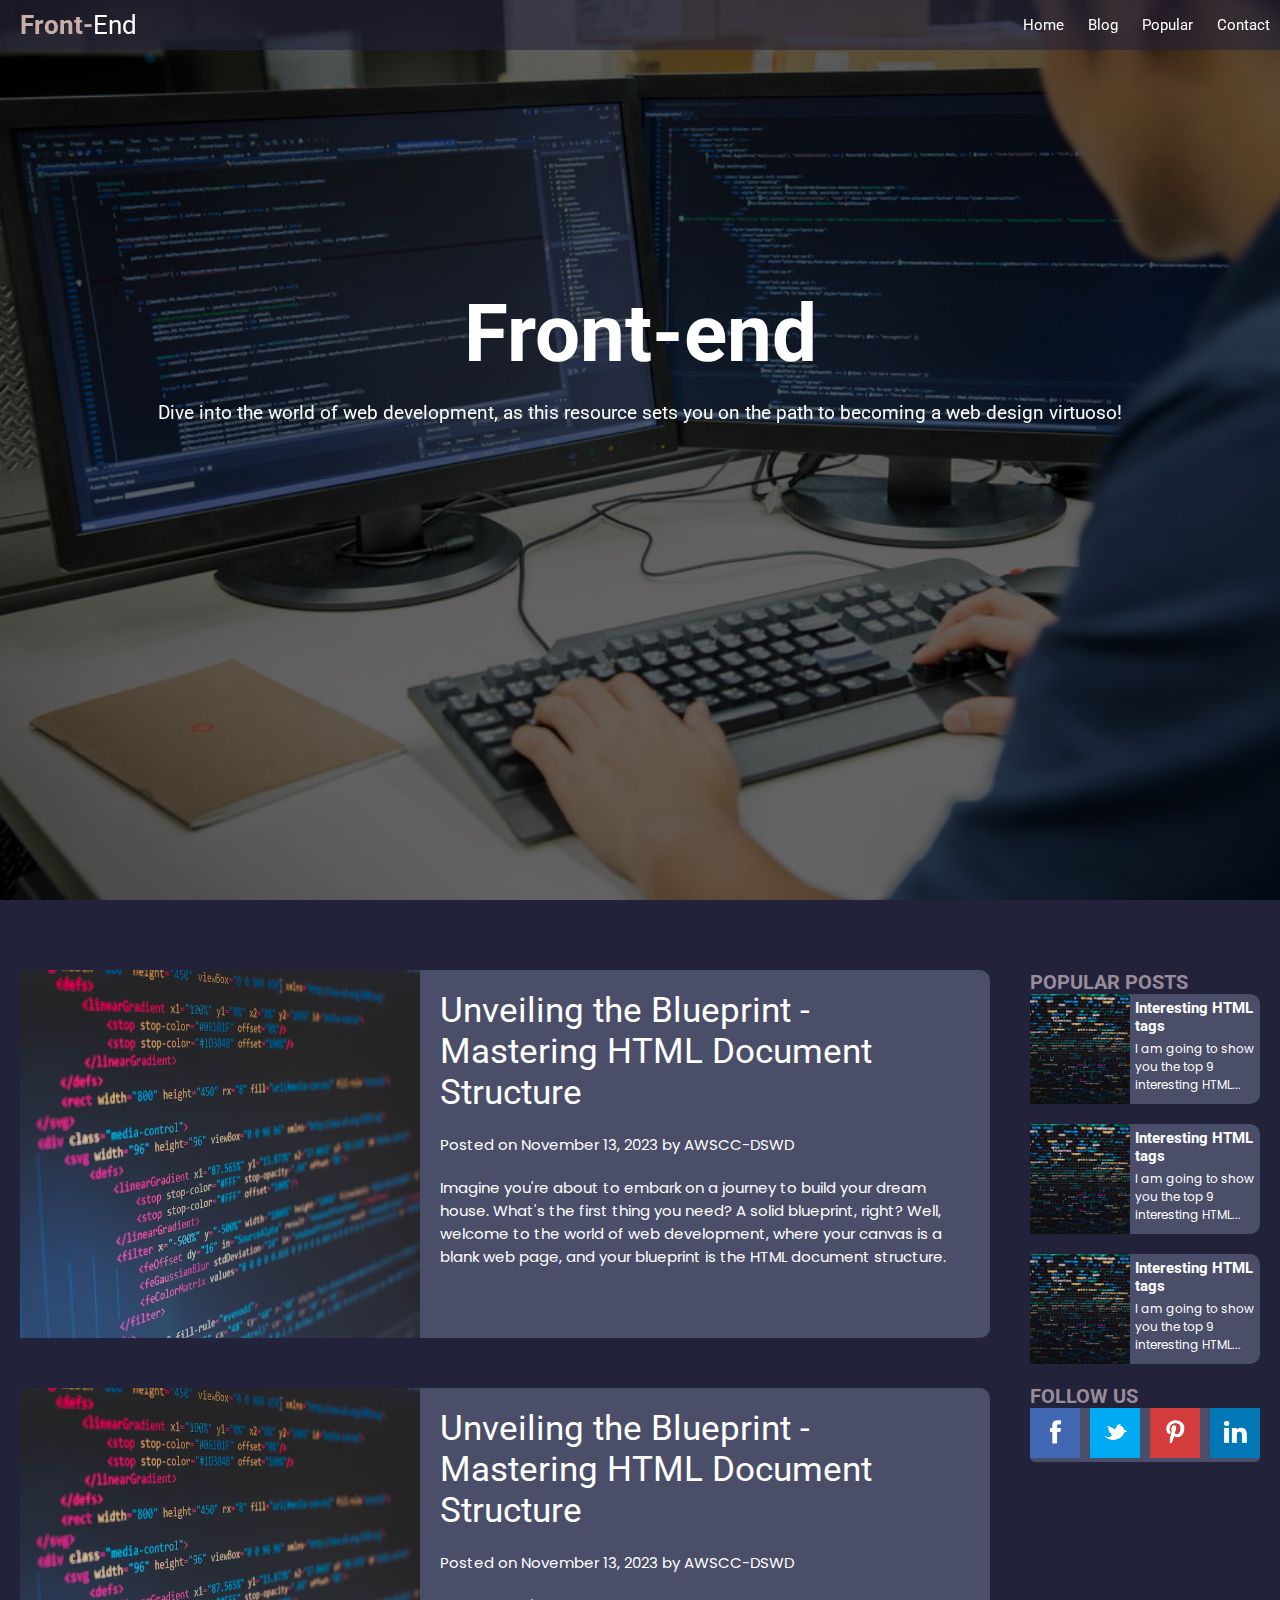
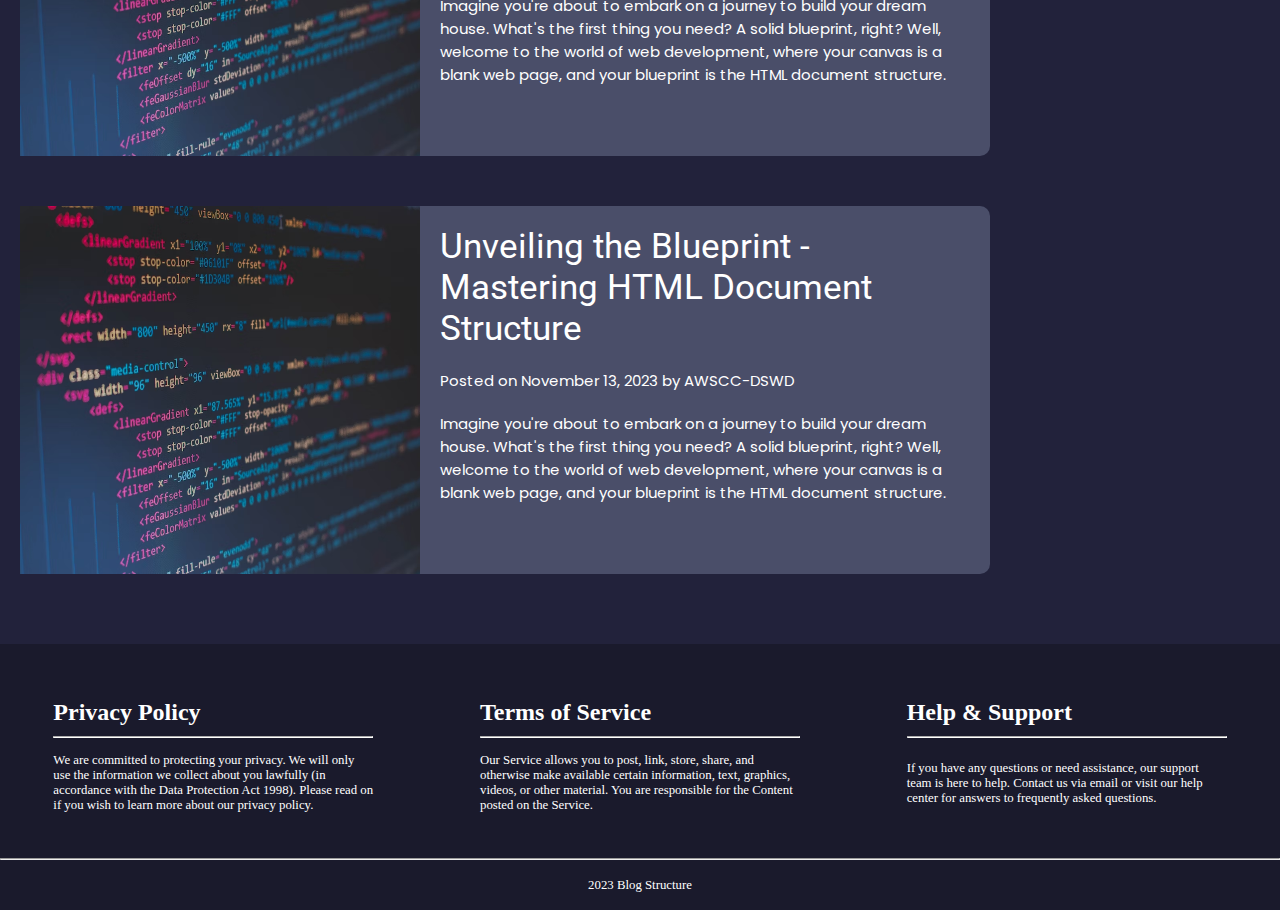
<file: projects/01-blog-post/index.html>
<!DOCTYPE html>
<html lang="en">
<head>
    <meta charset="UTF-8">
    <meta http-equiv="X-UA-Compatible" content="IE=edge">
    <meta name="viewport" content="width=device-width, initial-scale=1.0, maximum-scale=1.0, user-scalable=0">
    <link rel="stylesheet" href="styles.css">
    <title>Blog Template</title>
</head>
<body>
    <div>
        <header>
            <nav>
                <p><span>Front-</span>End</p>
                <ul>
                    <li>Home</li>
                    <li>Blog</li>
                    <li>Popular</li>
                    <li>Contact</li>
                </ul>
            </nav>
            <section>
                <div id="header-content">
                    <h1>Front-end</h1>
                    <p>Dive into the world of web development, as this resource sets you on the path to becoming a web design virtuoso!</p>
                </div>
            </section>
        </header>

        <main>
            <div id="blog-container"> <!-- Container for blog posts -->
                <article> <!-- Grouping individual blog posts -->
                    <div class="post"> <!-- Individual post -->
                        <div class="post-image"> <!-- Post image -->
                            <img src="images/img1.avif" alt="Unveiling the Blueprint of the Web Image">
                        </div>
                        <div class="content"> <!-- Post content -->
                            <a href="#">Unveiling the Blueprint - Mastering HTML Document Structure</a>
                            <p>Posted on November 13, 2023 by AWSCC-DSWD</p>
                            <p>Imagine you're about to embark on a journey to build your dream house. What's the first thing you need? A solid blueprint, right? Well, welcome to the world of web development, where your canvas is a blank web page, and your blueprint is the HTML document structure.</p>
                        </div>
                    </div>

                    <!-- Additional blog posts -->
                    <div class="post">
                        <div class="post-image"> <!-- Post image -->
                            <img src="images/img1.avif" alt="Unveiling the Blueprint of the Web Image">
                        </div>
                        <div class="content"> <!-- Post content -->
                            <a href="#">Unveiling the Blueprint - Mastering HTML Document Structure</a>
                            <p>Posted on November 13, 2023 by AWSCC-DSWD</p>
                            <p>Imagine you're about to embark on a journey to build your dream house. What's the first thing you need? A solid blueprint, right? Well, welcome to the world of web development, where your canvas is a blank web page, and your blueprint is the HTML document structure.</p>
                        </div>
                    </div>

                    <div class="post">
                        <div class="post-image"> <!-- Post image -->
                            <img src="images/img1.avif" alt="Unveiling the Blueprint of the Web Image">
                        </div>
                        <div class="content"> <!-- Post content -->
                            <a href="#">Unveiling the Blueprint - Mastering HTML Document Structure</a>
                            <p>Posted on November 13, 2023 by AWSCC-DSWD</p>
                            <p>Imagine you're about to embark on a journey to build your dream house. What's the first thing you need? A solid blueprint, right? Well, welcome to the world of web development, where your canvas is a blank web page, and your blueprint is the HTML document structure.</p>
                        </div>
                    </div>
                </article>
            </div>

            <aside>
                <div> <!-- Popular posts -->
                    <h2>POPULAR POSTS</h2>
                    <div class="popular-post"> <!-- Individual popular post -->
                       <div> <!-- Post image -->
                            <img src="images/posts/post1.jpg" alt="Popular Post Image">
                        </div>
                        <div class="popular-content"> <!-- Post content -->
                            <a href="#">Interesting HTML tags</a>
                            <p>I am going to show you the top 9 interesting HTML...</p>
                        </div> 
                    </div>

                    <!-- Additional popular posts -->
                    <div class="popular-post">
                        <div> <!-- Post image -->
                            <img src="images/posts/post1.jpg" alt="Popular Post Image">
                        </div>
                        <div class="popular-content"> <!-- Post content -->
                            <a href="#">Interesting HTML tags</a>
                            <p>I am going to show you the top 9 interesting HTML...</p>
                        </div>
                    </div>

                    <div class="popular-post">
                        <div> <!-- Post image -->
                            <img src="images/posts/post1.jpg" alt="Popular Post Image">
                        </div>
                        <div class="popular-content"> <!-- Post content -->
                            <a href="#">Interesting HTML tags</a>
                            <p>I am going to show you the top 9 interesting HTML...</p>
                        </div>
                    </div>
                </div>

                <div> <!-- Social media links -->
                    <h2>FOLLOW US</h2>
                    <div id="socials"> <!-- Social media links -->
                        <a href="https://www.facebook.com/"><img src="./images/social/facebook.png" alt="Facebook"></a>
                        <a href="https://twitter.com/"><img src="./images/social/twitter.png" alt="Twitter"></a>
                        <a href="https://www.pinterest.com/"><img src="./images/social/pinterest.png" alt="Pinterest"></a>
                        <a href="https://www.linkedin.com/"><img src="./images/social/linkedin.png" alt="LinkedIn"></a>
                    </div>
                </div>
            </aside>
        </main>

        <footer>
            <div id="footerBoxes">
                <div class="footerBox">
                    <h3>Privacy Policy</h3>
                    <hr>
                    <p>We are committed to protecting your privacy. We will only use the information we collect about you lawfully (in accordance with the Data Protection Act 1998). Please read on if you wish to learn more about our privacy policy.</p>
                </div>

                <!-- Additional footer boxes -->
                <div class="footerBox">
                    <h3>Terms of Service</h3>
                    <hr>
                    <p>Our Service allows you to post, link, store, share, and otherwise make available certain information, text, graphics, videos, or other material. You are responsible for the Content posted on the Service.</p>
                </div>

                <div class="footerBox">
                    <h3>Help & Support</h3>
                    <hr>
                    <p>If you have any questions or need assistance, our support team is here to help. Contact us via email or visit our help center for answers to frequently asked questions.</p>
                </div>
            </div>
            <hr>
            <p>2023 Blog Structure</p>
        </footer>
    </div>
</body>
</html>
</file>
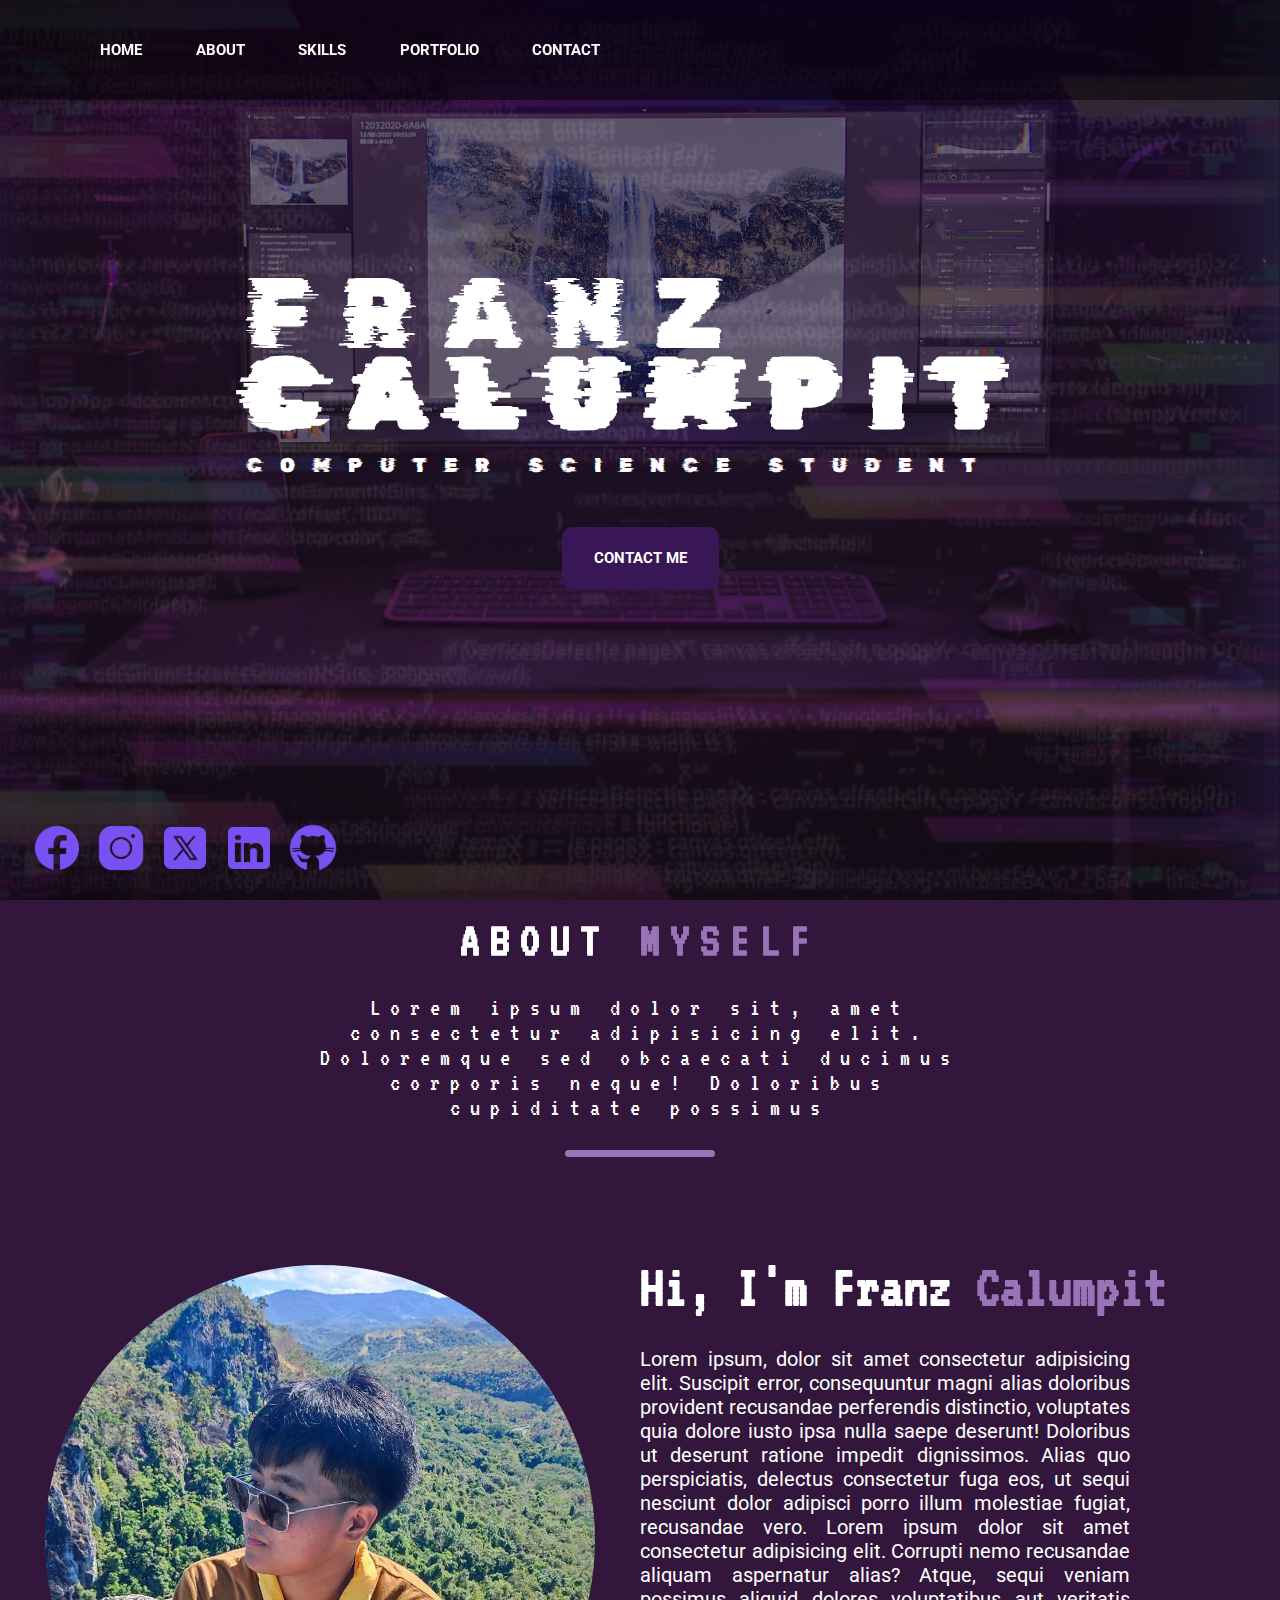
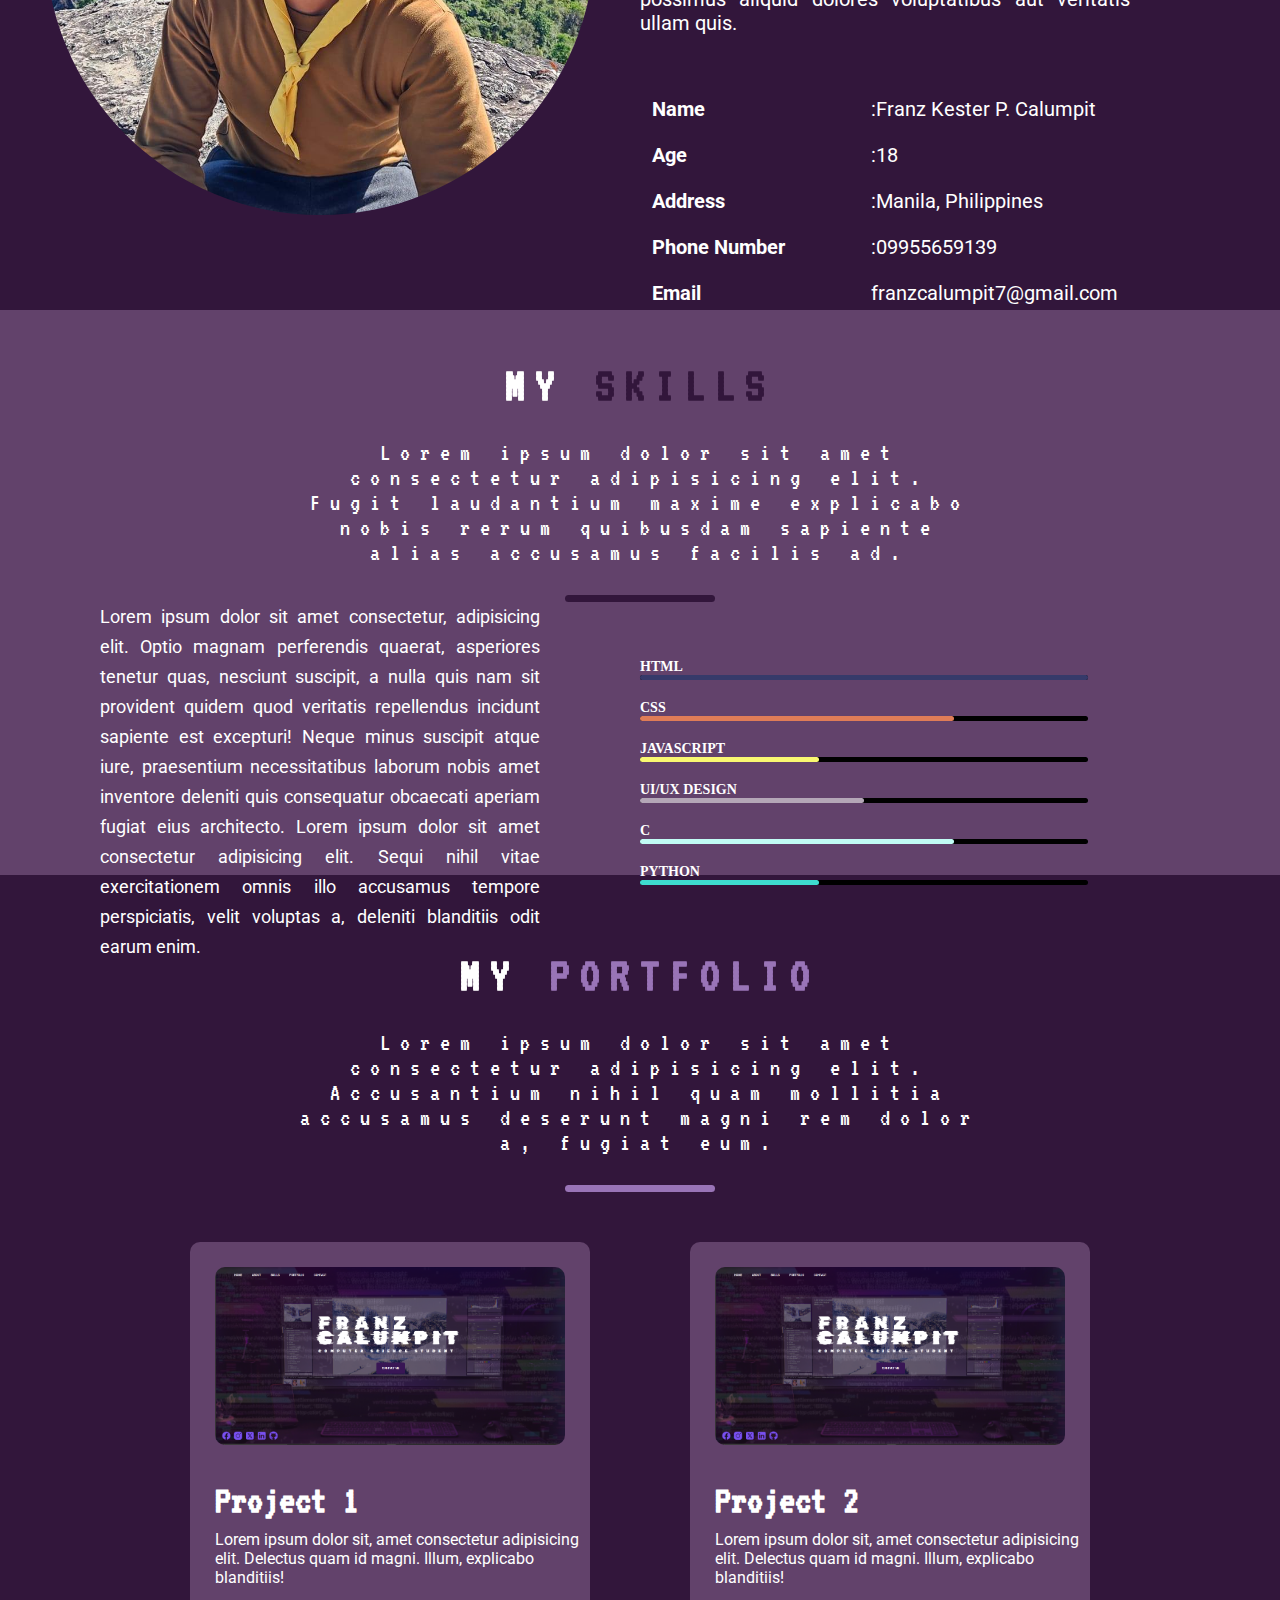
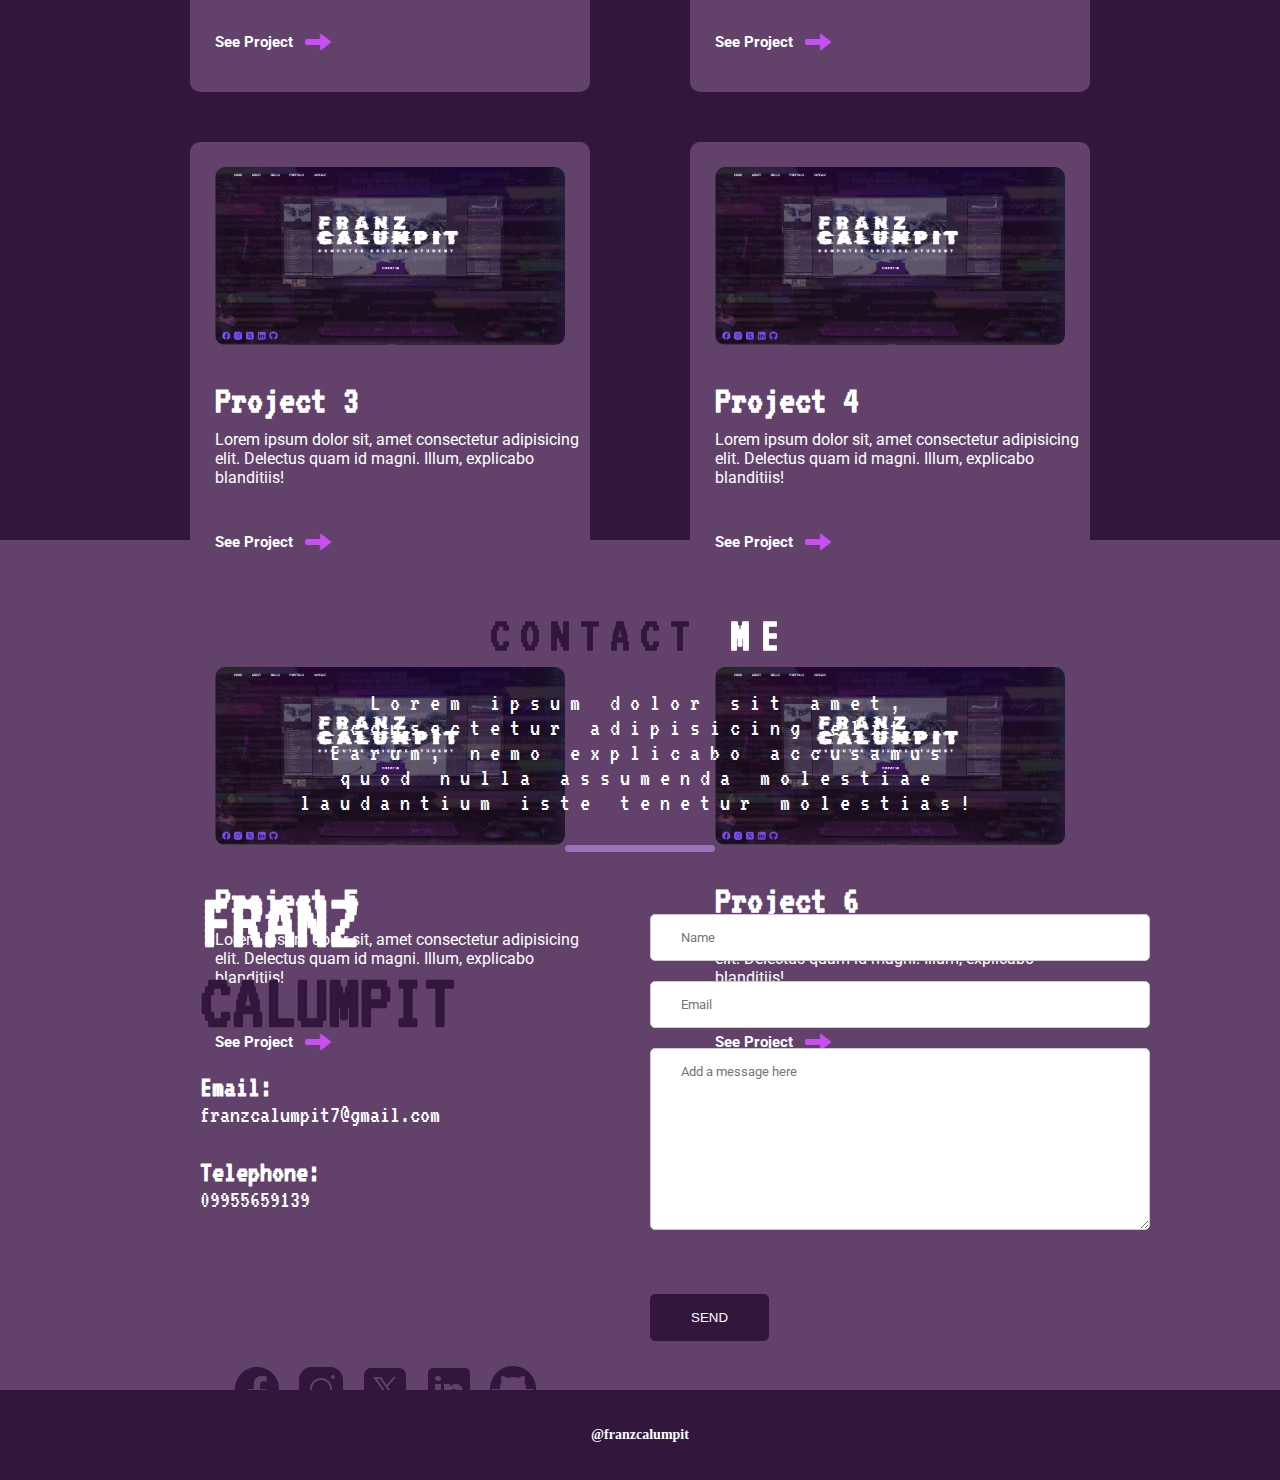
<file: projects/02-your-own-portoflio/index.html>
<!-- GO WILD AND BE CREATIVE! -->
<!DOCTYPE html>
<html lang="en">
<head>
    <meta charset="UTF-8">
    <meta name="viewport" content="width=device-width, initial-scale=1.0">
    <link rel="stylesheet" href="style.css">
    <link rel="preconnect" href="https://fonts.googleapis.com">
    <link rel="preconnect" href="https://fonts.gstatic.com" crossorigin>
    <link href="https://fonts.googleapis.com/css2?family=Poppins:ital,wght@0,100;0,200;0,300;0,400;0,500;0,600;0,700;0,800;0,900;1,100;1,200;1,300;1,400;1,500;1,600;1,700;1,800;1,900&family=Roboto:ital,wght@0,100;0,300;0,400;0,500;0,700;0,900;1,100;1,300;1,400;1,500;1,700;1,900&family=Rubik+Glitch&family=VT323&display=swap" rel="stylesheet">
    <title>Franz's Portfolio</title>
</head>
<body>
    <header id="head">
        <nav>
            <ul>
                <a href="#head"><li>HOME</li></a>
                <a href="#about"><li>ABOUT</li></a>
                <a href="#skills"><li>SKILLS</li></a>
                <a href="#portfolio"><li>PORTFOLIO</li></a>
                <a href="#contact"><li>CONTACT</li></a>
            </ul>
        </nav>
        <div id="intro">
            <div id="indi">
                <h1 class="franz">FRANZ</h1>
                <h1>CALUMPIT</h1>
                <p class="student">COMPUTER SCIENCE STUDENT</p>
                <a href="html.index"><input type="button" id="contact-me" value="CONTACT ME"></a>
            </div>
        </div>
        <div id="socials">
            <a href="facebook.com"><img src="./images/facebook.png" alt="facebook" width="50px" height="50px"></a>
            <a href="instagram.com"><img src="./images/instagram.png" alt="instagram" width="50px" height="50px"></a>
            <a href="twitter.com"><img src="./images/twitter.png" alt="twitter" width="50px" height="50px"></a>
            <a href="linkedin.com"><img src="./images/linkedin.png" alt="linkedin" width="50px" height="50px"></a>
            <a href="github.com"><img src="./images/github.png" alt="github" width="50px" height="50"></a>
        </div>
    </header>
    <main>
        <div id="about">
            <div id="about-header" >
                <h1>ABOUT <span class="violet">MYSELF</span></h1>
                <P>Lorem ipsum dolor sit, amet consectetur adipisicing elit. Doloremque sed obcaecati ducimus corporis neque! Doloribus cupiditate possimus</P> <hr>
            </div>
            <div id="profile-pic">
                <img src="./images/profile.jpg" alt="profile" width="550px" height="550px">
            </div>
            <div id="profile-info">
                <h1>Hi, I'm Franz <span class="violet">Calumpit</span></h1>
                <p>Lorem ipsum, dolor sit amet consectetur adipisicing elit. Suscipit error, consequuntur magni alias doloribus provident recusandae perferendis distinctio, voluptates quia dolore iusto ipsa nulla saepe deserunt! Doloribus ut deserunt ratione impedit dignissimos. Alias quo perspiciatis, delectus consectetur fuga eos, ut sequi nesciunt dolor adipisci porro illum molestiae fugiat, recusandae vero. Lorem ipsum dolor sit amet consectetur adipisicing elit. Corrupti nemo recusandae aliquam aspernatur alias? Atque, sequi veniam possimus aliquid dolores voluptatibus aut veritatis ullam quis.</p>
                <table>
                    <tr>
                        <th>Name</th>
                        <td>:Franz Kester P. Calumpit</td>
                    </tr>
                    <tr>
                        <th>Age</th>
                        <td>:18</td>
                    </tr>
                    <tr>
                        <th>Address</th>
                        <td>:Manila, Philippines</td>
                    </tr>
                    <tr>
                        <th>Phone Number</th>
                        <td>:09955659139</td>
                    </tr>
                    <tr>
                        <th>Email</th>
                        <td>franzcalumpit7@gmail.com</td>
                    </tr>
                </table>
            </div>
        </div>

        <div id="skills">
            <div id="skills-header">
                <h1>MY <span class="light-violet">SKILLS</span></h1>
                <p>Lorem ipsum dolor sit amet consectetur adipisicing elit. Fugit laudantium maxime explicabo nobis rerum quibusdam sapiente alias accusamus facilis ad. </p> <hr>
            </div>
            <div id="skills-info">
                <p>Lorem ipsum dolor sit amet consectetur, adipisicing elit. Optio magnam perferendis quaerat, asperiores tenetur quas, nesciunt suscipit, a nulla quis nam sit provident quidem quod veritatis repellendus incidunt sapiente est excepturi! Neque minus suscipit atque iure, praesentium necessitatibus laborum nobis amet inventore deleniti quis consequatur obcaecati aperiam fugiat eius architecto. Lorem ipsum dolor sit amet consectetur adipisicing elit. Sequi nihil vitae exercitationem omnis illo accusamus tempore perspiciatis, velit voluptas a, deleniti blanditiis odit earum enim.</p>
            </div>
            <div id="skills-graph">
                <div class="skill"><h1>HTML</h1><div class="bar"><div class="progress progress1"></div></div></div>
                <div class="skill"><h1>CSS</h1><div class="bar"><div class="progress progress2"></div></div></div>
                <div class="skill"><h1>JAVASCRIPT</h1><div class="bar"><div class="progress progress3"></div></div></div>
                <div class="skill"><h1>UI/UX DESIGN</h1><div class="bar"><div class="progress progress4"></div></div></div>
                <div class="skill"><h1>C</h1><div class="bar"><div class="progress progress5"></div></div></div>
                <div class="skill"><h1>PYTHON</h1><div class="bar"><div class="progress progress6"></div></div></div>
            </div>
        </div>

        <div id="portfolio">
            <div id="portfolio-header">
                <h1>MY <span class="violet">PORTFOLIO</span></h1>
                <p>Lorem ipsum dolor sit amet consectetur adipisicing elit. Accusantium nihil quam mollitia accusamus deserunt magni rem dolor a, fugiat eum.</p> <hr>
            </div>
            <div id="portfolio-gallery">

                <div class="project">
                    <img src="./images/project1.PNG" alt="project1" class="project-pic">
                    <h1>Project 1</h1>
                    <p>Lorem ipsum dolor sit, amet consectetur adipisicing elit. Delectus quam id magni. Illum, explicabo blanditiis!</p>
                    <a href="index.html">
                        <div class="see-more">
                            <h2>See Project</h2>
                            <img src="./images/arrow.png" alt="arrow"width="30px">
                        </div>
                    </a>
                </div>

                <div class="project">
                    <img src="./images/project1.PNG" alt="project1" class="project-pic">
                    <h1>Project 2</h1>
                    <p>Lorem ipsum dolor sit, amet consectetur adipisicing elit. Delectus quam id magni. Illum, explicabo blanditiis!</p>
                    <a href="index.html">
                        <div class="see-more">
                            <h2>See Project</h2>
                            <img src="./images/arrow.png" alt="arrow" width="30px">
                        </div>
                    </a>
                </div>

                <div class="project">
                    <img src="./images/project1.PNG" alt="project1" class="project-pic">
                    <h1>Project 3</h1>
                    <p>Lorem ipsum dolor sit, amet consectetur adipisicing elit. Delectus quam id magni. Illum, explicabo blanditiis!</p>
                    <a href="index.html">
                        <div class="see-more">
                            <h2>See Project</h2>
                            <img src="./images/arrow.png" alt="arrow" width="30px">
                        </div>
                    </a>
                </div>

                <div class="project">
                    <img src="./images/project1.PNG" alt="project1" class="project-pic">
                    <h1>Project 4</h1>
                    <p>Lorem ipsum dolor sit, amet consectetur adipisicing elit. Delectus quam id magni. Illum, explicabo blanditiis!</p>
                    <a href="index.html">
                        <div class="see-more">
                            <h2>See Project</h2>
                            <img src="./images/arrow.png" alt="arrow" width="30px">
                        </div>
                    </a>
                </div>

                <div class="project">
                    <img src="./images/project1.PNG" alt="project1" class="project-pic" >
                    <h1>Project 5</h1>
                    <p>Lorem ipsum dolor sit, amet consectetur adipisicing elit. Delectus quam id magni. Illum, explicabo blanditiis!</p>
                    <a href="index.html">
                        <div class="see-more">
                            <h2>See Project</h2>
                            <img src="./images/arrow.png" alt="arrow" width="30px">
                        </div>
                    </a>
                </div>

                <div class="project">
                    <img src="./images/project1.PNG" alt="project1" class="project-pic"> 
                    <h1>Project 6</h1>
                    <p>Lorem ipsum dolor sit, amet consectetur adipisicing elit. Delectus quam id magni. Illum, explicabo blanditiis!</p>
                    <a href="index.html">
                        <div class="see-more">
                            <h2>See Project</h2>
                            <img src="./images/arrow.png" alt="arrow" width="30px">
                        </div>
                    </a>
                </div>
            </div>
        </div>

        <div id="contact">
            <div id="contact-header">
                <h1><span class="light-violet">CONTACT</span> ME</h1>
                <p>Lorem ipsum dolor sit amet, consectetur adipisicing elit. Earum, nemo explicabo accusamus quod nulla assumenda molestiae laudantium iste tenetur molestias!</p> <hr>
            </div>
            <div id="information">
                <h1>FRANZ <span class="light-violet">CALUMPIT</span></h1>
                <h2>Email:</h2>
                <p>franzcalumpit7@gmail.com</p>
                <h2>Telephone:</h2>
                <p>09955659139</p>
                <div id="socials">
                    <a href="facebook.com"><img src="./images/dark-facebook.png" alt="facebook" width="50px" height="50px"></a>
                    <a href="instagram.com"><img src="./images/dark-instagram.png" alt="instagram" width="50px" height="50px"></a>
                    <a href="twitter.com"><img src="./images/dark-twiiter.png" alt="twitter" width="50px" height="50px"></a>
                    <a href="linkedin.com"><img src="./images/dark-linkedin.png" alt="linkedin" width="50px" height="50px"></a>
                    <a href="github.com"><img src="./images/dark-github.png" alt="github" width="50px" height="50"></a>
                </div>  
            </div>
            <div id="send-me-contact">
                <form action="submit" method="post">
                    <div id="name"><input type="text" placeholder="Name"></div>
                    <div id="email"><input type="email" placeholder="Email"></div>
                    <div id="message"><textarea name="message" id="" cols="30" rows="10" placeholder="Add a message here"></textarea></div>
                    <div id="button"><input id="send" type="submit" value="SEND"></div>
                </form>
            </div>
        </div>
    </main>
    <footer>
        <h1>@franzcalumpit</h1>
    </footer>
        <script>
            document.addEventListener('DOMContentLoaded', function () {
                const navLinks = document.querySelectorAll('nav a');
    
                navLinks.forEach(function (link) {
                    link.addEventListener('click', function (event) {
                        event.preventDefault();

                        const targetId = this.getAttribute('href').substring(1);
                        const targetSection = document.getElementById(targetId);
                        const targetPosition = targetSection.offsetTop;
    
                        window.scrollTo({
                            top: targetPosition,
                            behavior: 'smooth'
                        });
                    });
                });
            });
        </script>
</body>
</html>
</file>
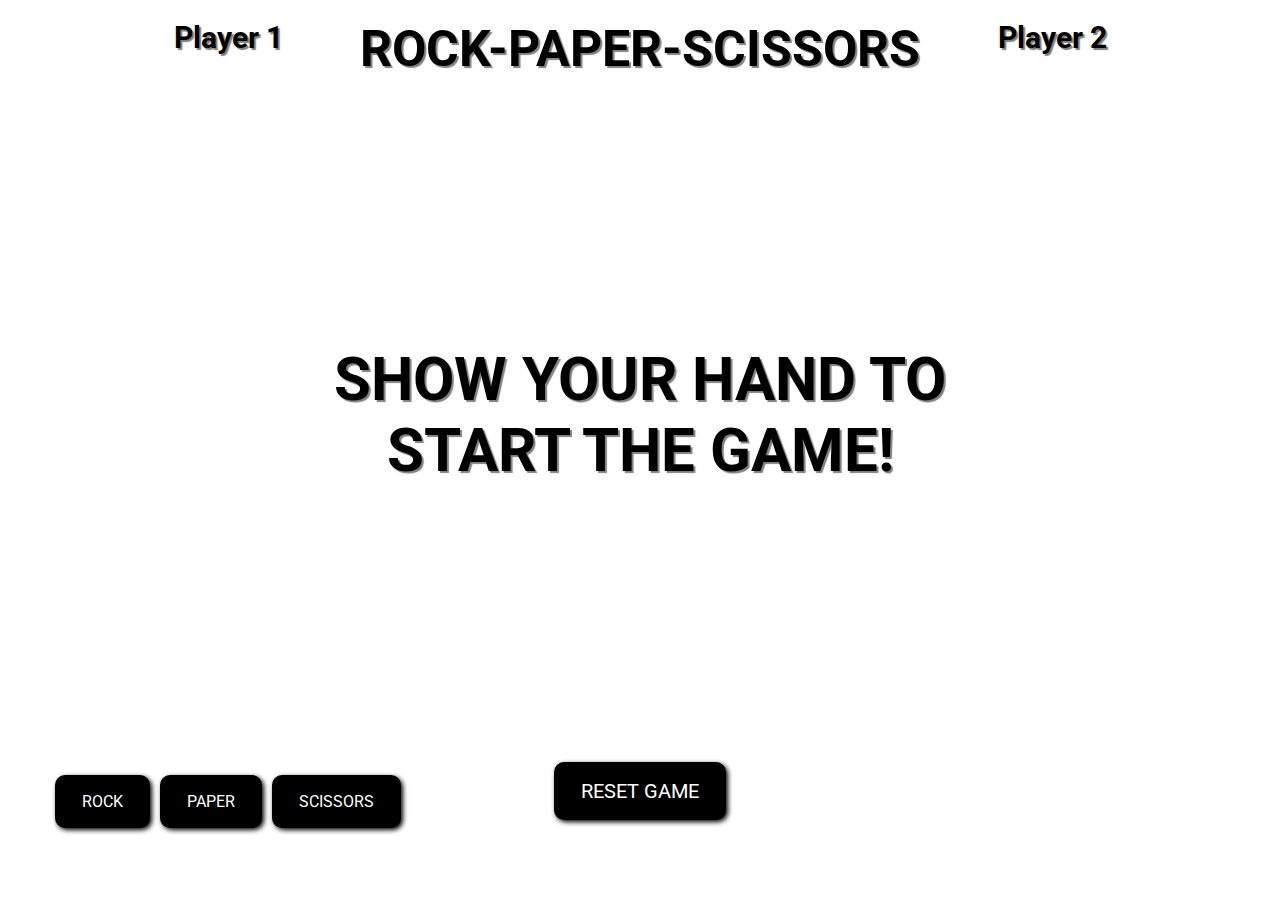
<file: projects/03-rock-paper-scissors/index.html>
<!DOCTYPE html>
<html lang="en">

<head>
    <meta charset="UTF-8">
    <meta http-equiv="X-UA-Compatible" content="IE=edge">
    <meta name="viewport" content="width=device-width, initial-scale=1.0">
    <link rel="stylesheet" href="https://cdnjs.cloudflare.com/ajax/libs/font-awesome/6.4.2/css/all.min.css" integrity="sha512-z3gLpd7yknf1YoNbCzqRKc4qyor8gaKU1qmn+CShxbuBusANI9QpRohGBreCFkKxLhei6S9CQXFEbbKuqLg0DA==" crossorigin="anonymous" referrerpolicy="no-referrer" />
    <link rel="stylesheet" href="style.css">
    <title>Rock Paper Scissors</title>
</head>

<body>
    <div class="player-container" id="player1-container">
        <h2>Player 1</h2>
        <div class="score" id="player1-score"></div>
        <div class="choice-display" id="player1-choice-display"></div>
        <div class="choices" id="player1-choices">
            <button class="choice-btn" id="rock-btn">ROCK</button>
            <button class="choice-btn" id="paper-btn">PAPER</button>
            <button class="choice-btn" id="scissors-btn">SCISSORS</button>
        </div>
    </div>

    <div class="player-container" id="player2-container">
        <h2>Player 2</h2>
        <div class="score" id="player2-score"></div>
        <div class="choice-display" id="player2-choice-display"></div>
    </div>

    <div id="game-container">
        <h1>ROCK-PAPER-SCISSORS</h1>
        <div id="game-status">SHOW YOUR HAND TO START THE GAME!</div>
        <div id="bottom-container">
            <button id="reset-game-btn">RESET GAME</button>
        </div>
    </div>

    <script src="index.js"></script>
</body>

</html>
</file>
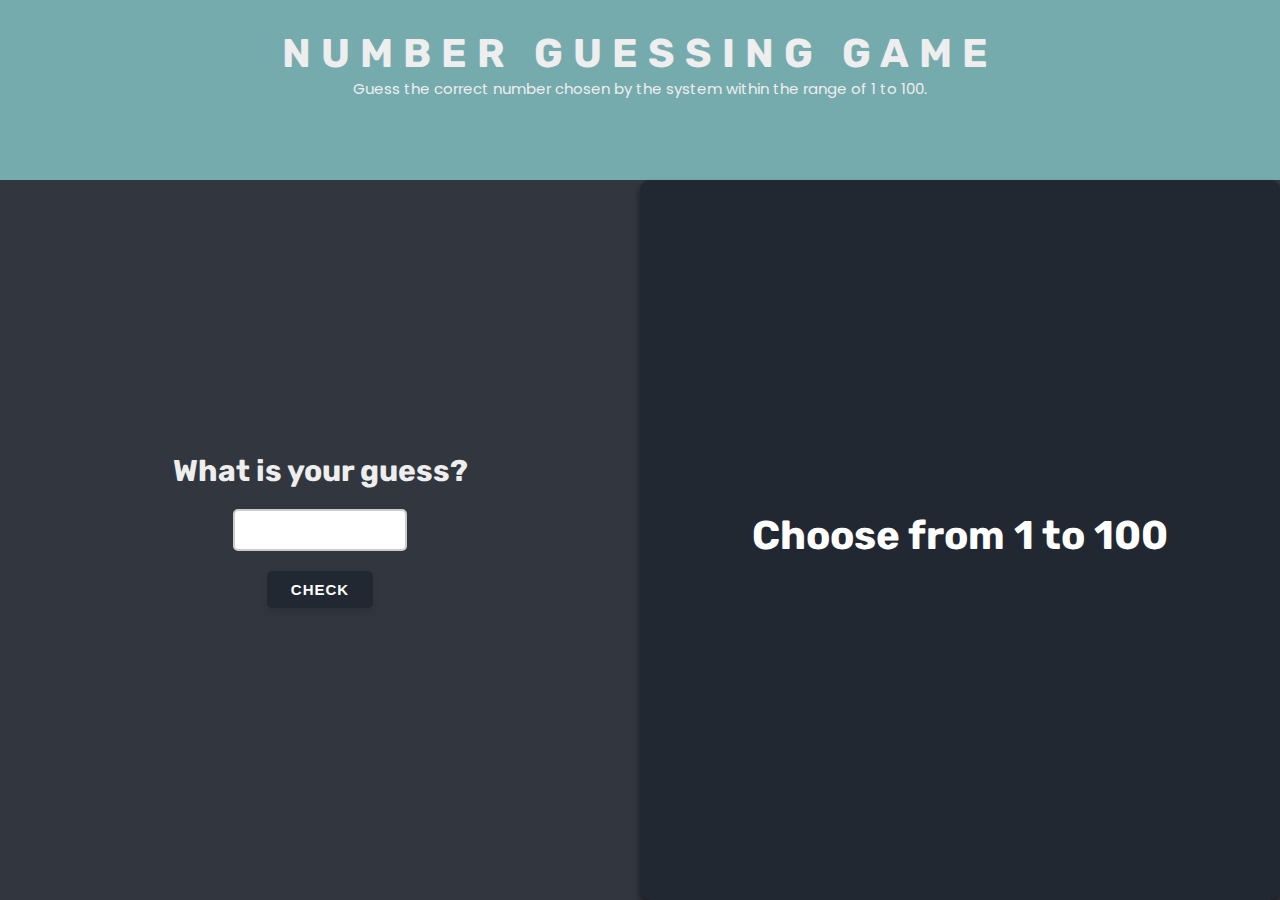
<file: projects/04-number-game/index.html>
<!DOCTYPE html>
<html lang="en">
<head>
    <meta charset="UTF-8">
    <meta name="viewport" content="width=device-width, initial-scale=1.0">
    <link rel="preconnect" href="https://fonts.googleapis.com">
    <link rel="preconnect" href="https://fonts.gstatic.com" crossorigin>
    <link href="https://fonts.googleapis.com/css2?family=Poppins:ital,wght@0,100;0,200;0,300;0,400;0,500;0,600;0,700;0,800;0,900;1,100;1,200;1,300;1,400;1,500;1,600;1,700;1,800;1,900&family=Roboto:ital,wght@0,100;0,300;0,400;0,500;0,700;0,900;1,100;1,300;1,400;1,500;1,700;1,900&family=Rubik+Glitch&family=Rubik:ital,wght@0,300..900;1,300..900&family=VT323&display=swap" rel="stylesheet">
    <link rel="stylesheet" href="style.css">
    <title>Document</title>
</head>
<body>
    <header>
        <h1>NUMBER GUESSING GAME</h1>
        <p>Guess the correct number chosen by the system within the range of 1 to 100.</p>
    </header>
    <main>
        <div id="mainGame">
            <label for="guess">What is your guess?</label> 
            <input type="number" min="0" max="100" id="guessNum"> 
            <button id="check">Check</button>
        </div>
        <div id="checkNum">
            <h1>Choose from 1 to 100</h1>
        </div>
    </main>
    <script>
    let randomNumber = Math.floor(Math.random() * 100) + 1;
    let attempts = 0;
    const maxAttempts = 5;

    function updateFeedbackMessage(message) {
        const feedbackMessage = document.createElement('h1');
        feedbackMessage.textContent = message;
        feedbackMessage.style.fontSize = '30px';
        return feedbackMessage;
    }

    function resetGame() {
        randomNumber = Math.floor(Math.random() * 100) + 1;
        attempts = 0;
        document.getElementById('guessNum').value = '';
        document.getElementById('guessNum').disabled = false;
        document.getElementById('check').disabled = false;

        const playAgainButton = document.getElementById('playAgain');
        playAgainButton.parentNode.removeChild(playAgainButton);

        document.getElementById('checkNum').innerHTML = '<h1>Choose from 1 to 100</h1>';
    }

    function displayFeedback(guess) {
        attempts++;
        const checkNum = document.getElementById('checkNum');
        const remainingAttempts = maxAttempts - attempts;

        checkNum.innerHTML = '';

        if (attempts === maxAttempts && guess !== randomNumber) {
            const feedbackMessage = updateFeedbackMessage(`You lost! The correct number was ${randomNumber}.`);
            checkNum.appendChild(feedbackMessage);
            document.getElementById('guessNum').disabled = true;
            document.getElementById('check').disabled = true;

            const playAgainButton = document.createElement('button');
            playAgainButton.textContent = 'Play Again';
            playAgainButton.id = 'playAgain';
            playAgainButton.addEventListener('click', resetGame);
            checkNum.appendChild(playAgainButton);
        } else if (guess === randomNumber) {
            const feedbackMessage = updateFeedbackMessage(`Congratulations! You guessed the correct number ${randomNumber} in ${attempts} attempts.`);
            checkNum.appendChild(feedbackMessage);
            document.getElementById('guessNum').disabled = true;
            document.getElementById('check').disabled = true;

            const playAgainButton = document.createElement('button');
            playAgainButton.textContent = 'Play Again';
            playAgainButton.id = 'playAgain';
            playAgainButton.addEventListener('click', resetGame);
            checkNum.appendChild(playAgainButton);
        } else {
            const feedbackMessage = guess < randomNumber ? 'Too low. Try again.' : 'Too high. Try again.';
            const feedbackMessageElement = updateFeedbackMessage(`${feedbackMessage}`);
            checkNum.appendChild(feedbackMessageElement);
            if (remainingAttempts > 0) {
                const remainingAttemptsMessage = updateFeedbackMessage(`Remaining attempts: ${remainingAttempts}`);
                checkNum.appendChild(document.createElement('br'));
                checkNum.appendChild(remainingAttemptsMessage);
            }
        }

        document.getElementById('guessNum').value = ''; 
    }

    document.getElementById('check').addEventListener('click', function() {
        const guess = parseInt(document.getElementById('guessNum').value);
        if (guess >= 1 && guess <= 100) {
            displayFeedback(guess);
        } else {
            alert('Please enter a number between 1 and 100.');
        }
    });
    </script>
</body>
</html>
</file>
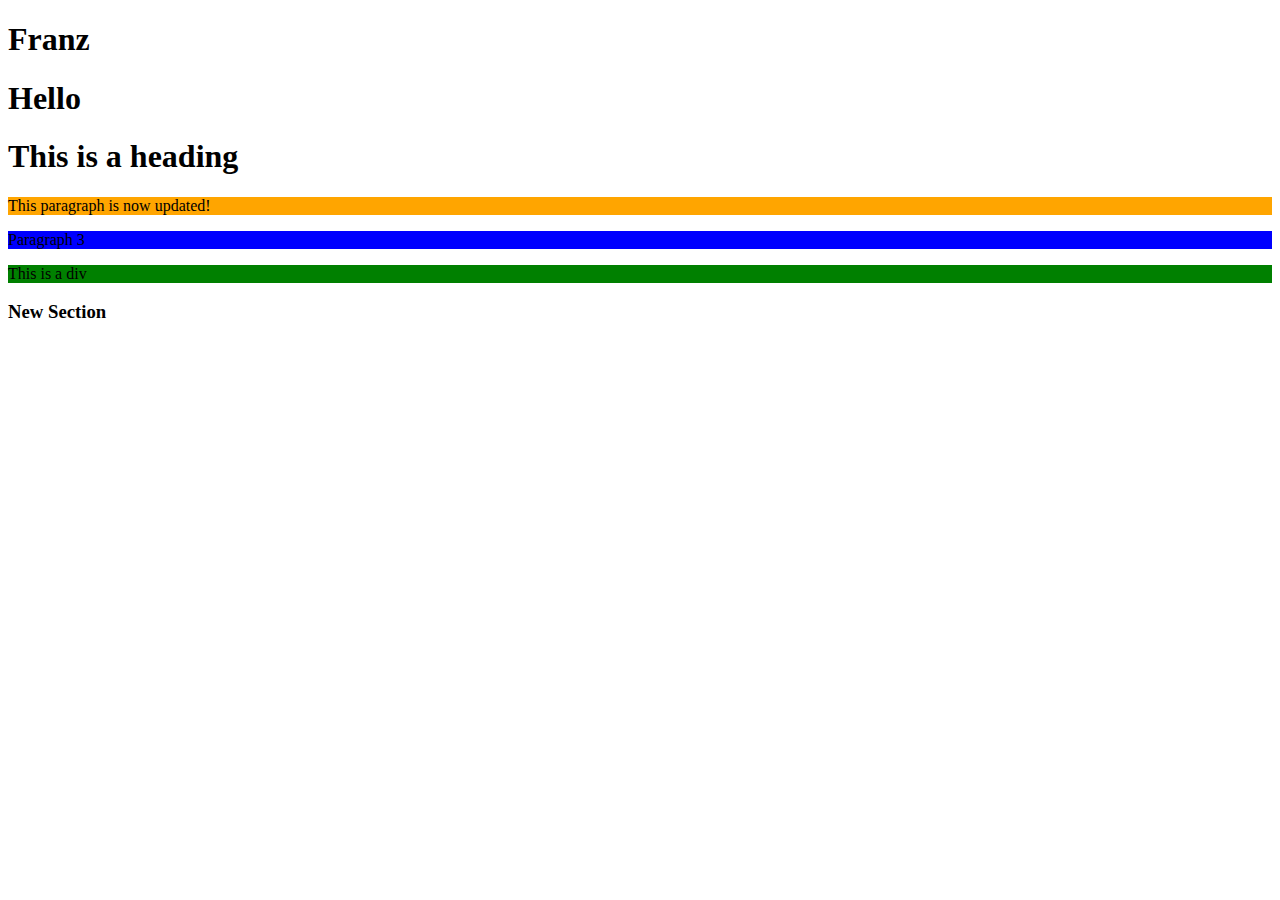
<file: frontend-lessons/javascript-tasks/day-20/index.html>
<!DOCTYPE html>
<html lang="en">
<head>
    <meta charset="UTF-8">
    <meta name="viewport" content="width=device-width, initial-scale=1.0">
    <title>Document</title>
</head>
<body>
    <h1 class="hightlight">Franz</h1>
    <h1>Hello</h1>
    <h1>This is a heading</h1>
    <p class="info" id="firstParagraph">Paragraph</p>
    <p id="secondParagraph">Paragraph 2</p>
    <p>Paragraph 3</p>
    <div id="header">This is a div</div>
    <script>
        const paragraph = document.getElementsByTagName("p");
        const elements = document.getElementsByClassName("info");
        const id = document.getElementById("header");
        const firstElement = document.querySelector(".highlight");
        const firstParagraph = document.getElementById("firstParagraph");
        const secondParagraph = document.getElementById("secondParagraph");
        secondParagraph.textContent = "This paragraph is now updated!";
        id.style.backgroundColor = 'green';
        const newH3 = document.createElement("h3");
        newH3.textContent = "New Section";
        document.body.appendChild(newH3);
        firstParagraph.remove();
        id.addEventListener("click", function(){
            console.log('Header is Clicked!');
        });

        const colors = ['orange', 'blue', 'yellow'];
        for (let i = 0; i < colors.length; i++) {
            paragraph[i].style.backgroundColor = colors[i];
        }
    </script>
</body>
</html>
</file>
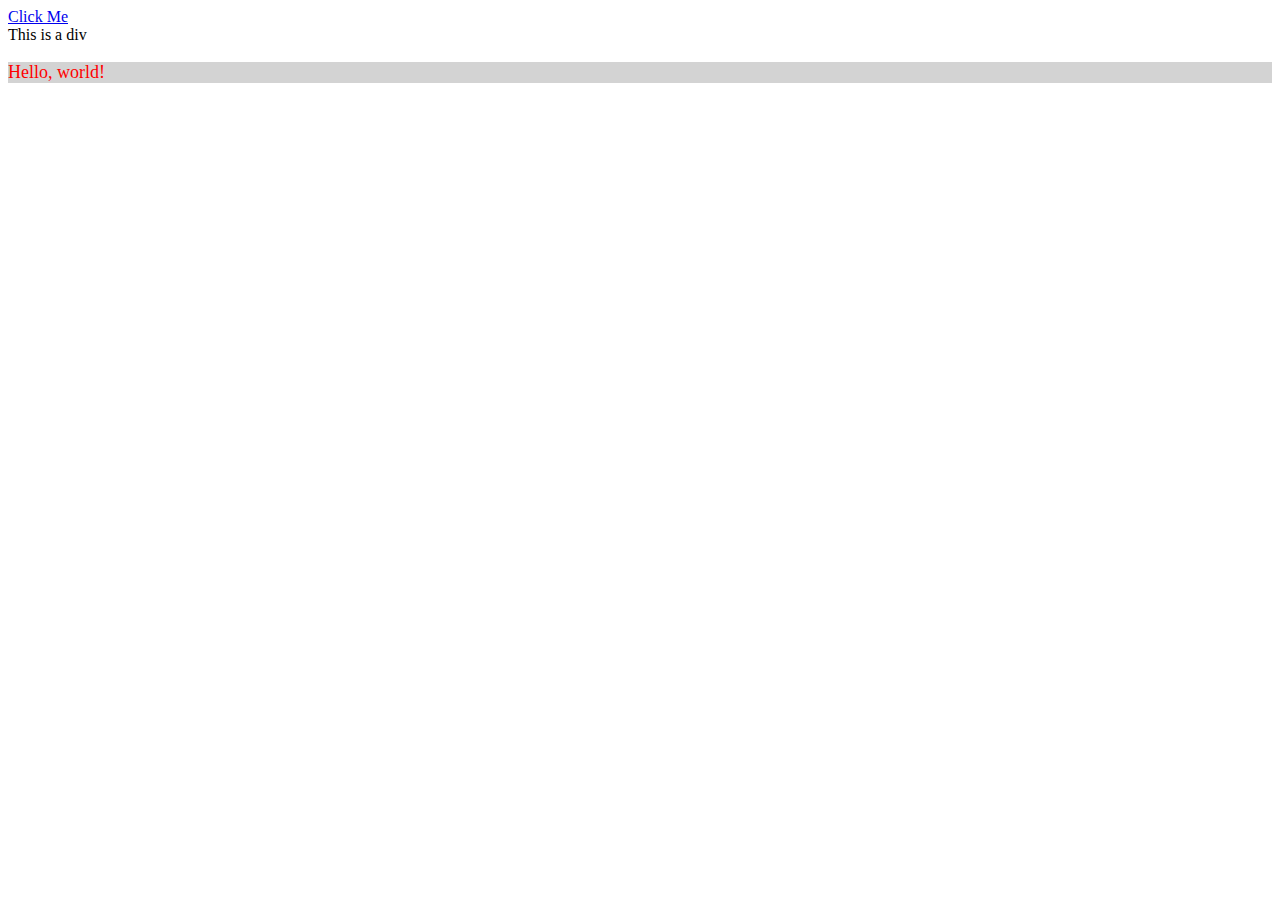
<file: frontend-lessons/javascript-tasks/day-21/index.html>
<!DOCTYPE html>
<html lang="en">
<head>
    <meta charset="UTF-8">
    <meta name="viewport" content="width=device-width, initial-scale=1.0">
    <title>Document</title>
</head>
<body>
    <a id="myLink" href="#">Click Me</a>
    <div id="myDiv">This is a div</div>
    <p id="myParagraph">Lorem ipsum, dolor sit amet consectetur adipisicing elit. Quia aspernatur tenetur aperiam architecto impedit dolores, inventore corporis dignissimos, totam quasi cumque explicabo neque? Eos distinctio a magnam commodi quod amet. Cumque corporis neque nulla? Similique quam iusto vitae quae perspiciatis!</p>
    
    <script>
        // Task 1
        const myLink = document.getElementById("myLink");
        myLink.setAttribute("target", '_blank');
        console.log(myLink);

        // Task 2
        const myDiv = document.getElementById("myDiv");
        myDiv.classList.add('highlight');

        // Task 3
        myDiv.classList.remove('highlight');

        // Task 4
        const myParagraph = document.getElementById("myParagraph");
        myParagraph.textContent ='Hello, world!';

        // Task 5
        myParagraph.style.color = 'red';
        myParagraph.style.backgroundColor = 'lightgray';
        myParagraph.style.fontSize = '18px';
    </script>
</body>
</html>
</file>
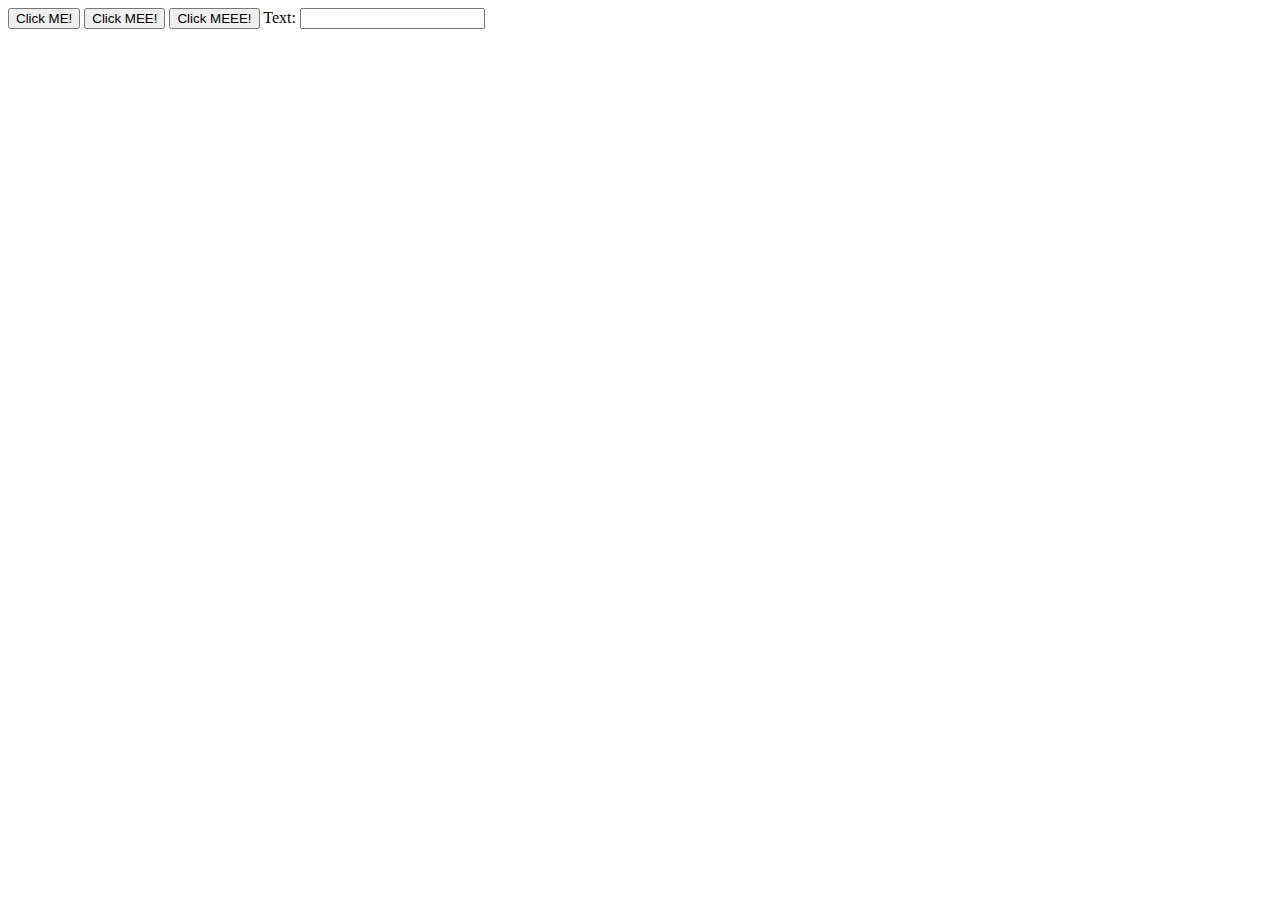
<file: frontend-lessons/javascript-tasks/day-23/index.html>
<!DOCTYPE html>
<html lang="en">
<head>
    <meta charset="UTF-8">
    <meta name="viewport" content="width=device-width, initial-scale=1.0">
    <title>Document</title>
</head>
<body>
    <button id="button">Click ME!</button>
    <button id="secondButton">Click MEE!</button>
    <button id="thirdButton">Click MEEE!</button>
    <label for="text">Text: </label>
    <input type="text" id="text" name="text">
    <script>
        const button = document.getElementById("button");
        button.addEventListener("click", function(event) {
            alert("Button Clicked!");
            
        });

        const secondButton = document.getElementById("secondButton");
        secondButton.addEventListener("dblclick", function(event) {
            alert("Button Double Clicked!");
        });

        const thirdButton = document.getElementById("thirdButton");
        thirdButton.addEventListener("mouseenter", function(event) {
            thirdButton.style.backgroundColor = "red";
        });

        const text = document.getElementById("text");
        text.addEventListener("keypress", function(event) {
            console.log(text.value);
        });


    </script>
</body>
</html>
</file>
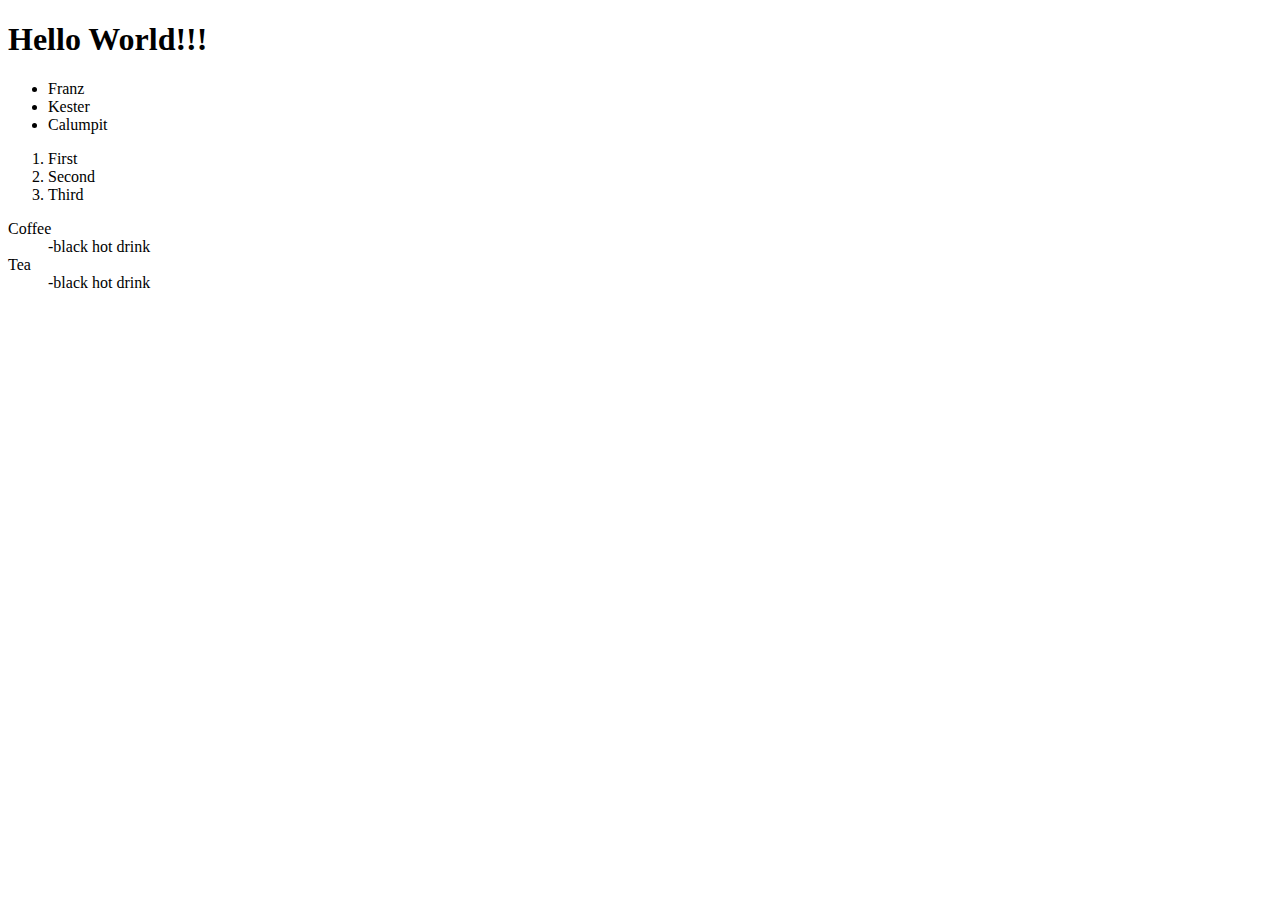
<file: frontend-lessons/day-01/day-01-practice.html>
<!DOCTYPE html>

<head>

</head>

<body>
    <h1> Hello World!!! </h1>

    <ul>
        <li>Franz</li>
        <li>Kester</li>
        <li>Calumpit</li>
    </ul>

    <ol>
        <li>First</li>
        <li>Second</li>
        <li>Third</li>
    </ol>

    <dl>
        <dt> Coffee </dt>
        <dd> -black hot drink </dd>
        <dt> Tea </dt>
        <dd> -black hot drink </dd>
    </dl>
</body>

</html>
</file>
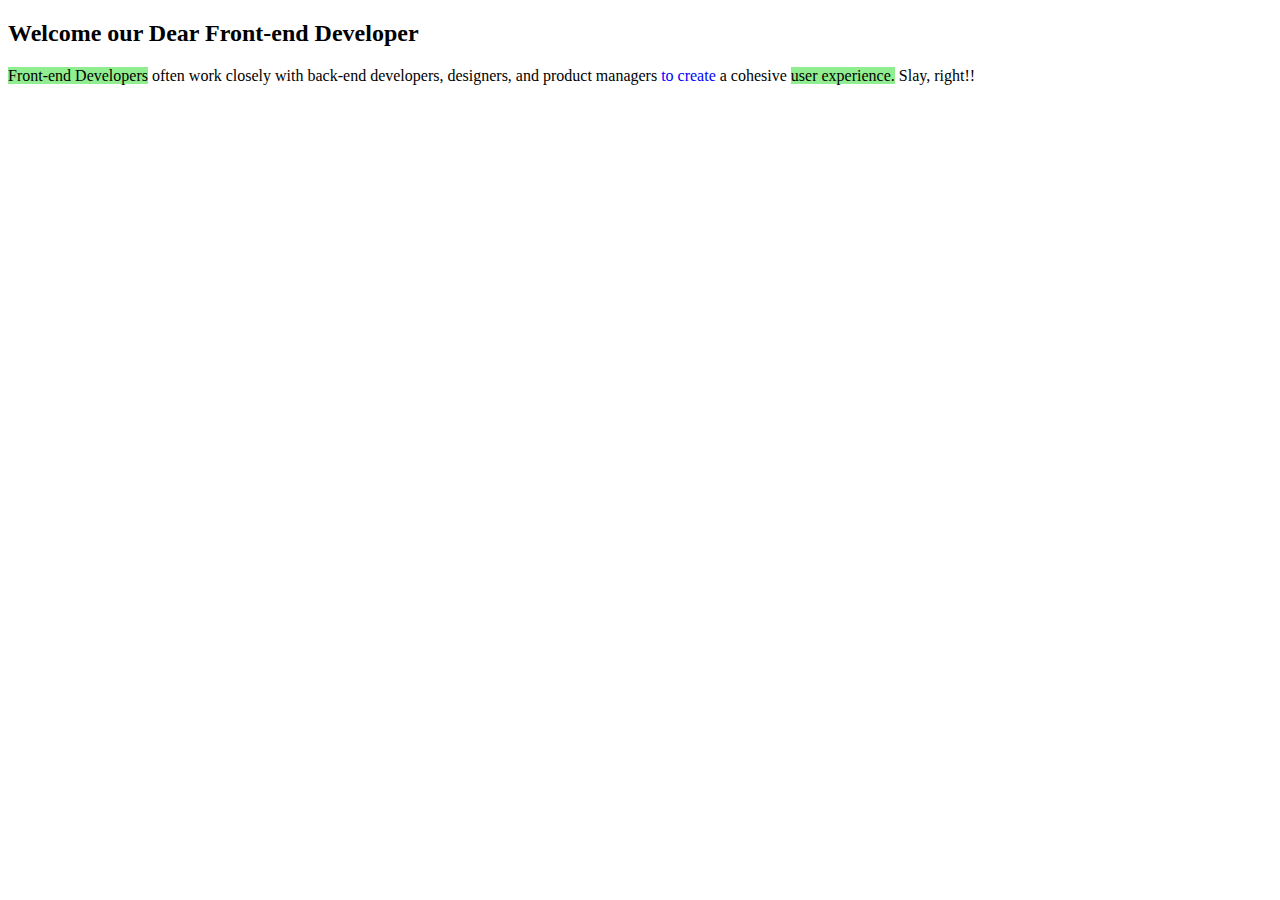
<file: frontend-lessons/day-03/day3-practice.html>
<!DOCTYPE html>

<html>
    <head>
        <title>Day 3</title>
    </head>

    <body>
        <h2>Welcome our Dear Front-end Developer</h2>
        <p>
            <span style="background-color:lightgreen">Front-end Developers</span> often work closely with back-end developers, designers, and product managers <span style="color:blue">to create</span> a cohesive <span style="background-color: lightgreen">user experience.</span> Slay, right!!
        </p>
    </body>
</html>
</file>
<file: projects/01-blog-post/styles.css>
@import \url('https://fonts.googleapis.com/css2?family=Roboto:ital,wght@0,100;0,300;0,400;0,500;0,700;0,900;1,100;1,300;1,400;1,500;1,700;1,900&display=swap');
@import url('https://fonts.googleapis.com/css2?family=Poppins:ital,wght@0,100;0,200;0,300;0,400;0,500;0,600;0,700;0,800;0,900;1,100;1,200;1,300;1,400;1,500;1,600;1,700;1,800;1,900&display=swap');


* {
    padding: 0;
    margin: 0;
    
}

html {
    overflow-x: hidden;
}


header {
    position: relative;
    background-position: center;
    background-image: url('./images/img2.jpeg');
    background-repeat: no-repeat;
    background-size: cover;
    background-color: rgba(208, 31, 31, 0.1); 
    color: white;
    height: 100dvh;
    width: 100%;
}

header::before {
    content: "";
    position: absolute;
    top: 0;
    left: 0;
    width: 100%;
    height: 100vh;
    background-color: rgba(0, 0, 0, 0.6); 
    z-index: 1; 
}

nav {
    display: flex;
    justify-content: space-between;
    align-items: center;
    font-size: 15px;
    position: fixed;
    top: 0;
    left: 0;                     
    min-height: 50px;
    width: 100%;
    z-index: 2;
    background-color: rgba(34, 34, 59, 0.6); 
    font-family: Roboto, sans-serif;

}

nav p {
    padding-left: 20px;
    font-size: clamp(1rem, 2vw, 10rem);
}

nav span {
    color: #C9ADA7;
    font-weight: bold;
}

nav li {
    text-decoration: none;
    list-style-type: none;
    display: inline-block;
    padding: 0 10px;
}

#header-content {
    position: absolute;
    margin-top: 50px;
    z-index: 2;
    display: flex;
    align-items: center;
    justify-content: center;
    flex-direction: column;
    min-width: 100vw;
    height: 630px;
    text-align: center;
    font-family: Roboto, sans-serif;

}

#header-content h1 {
    font-size: clamp(1rem, 15vw, 5rem);
    
}

#header-content p {
    font-size: clamp(1rem, 2vw, 1.2rem);
    padding: 20px;
}

main {
    display: grid;
    grid-template-areas: 
        'blog-container aside';
    grid-template-columns: 5fr minmax(250px, 1fr);
    grid-column-gap: 20px;
    background-color: #22223B;
}

#blog-container {
    grid-area: blog-container;
    padding: 20px;
}

.post {
    display: grid;
    grid-template-columns: 400px 3fr;
    background-color: #4A4E69;
    border-radius: 10px;
    margin: 50px 0;
}

.post-image {
    
}

.content {
    color: white;
    text-decoration: none;

}

.content a {
    display: block;
    color: white;
    text-decoration: none;
    font-size: clamp(5px, 5vw, 35px);
    margin: 20px 20px;
    font-family: Roboto, sans-serif;
}

.content p {
    font-size: clamp(5px, 3vw, 15px);
    margin: 20px 20px;
    font-family: Poppins, sans-serif;
}

.content p:nth-child(3) {
    padding-bottom: 50px;
}

aside img {
    width: 100%;

}

aside {
    grid-area: aside;
    color: white;
    text-decoration: none;
    margin-top: 70px;
    
}

aside h2 {
    font-family: Roboto, sans-serif;
    font-weight: bold;
    font-size: 20px;
    color: #9a8c98;
}

.popular-post {
    background-color: #4A4E69;
    border-radius: 10px;
    margin-right: 20px;
    margin-bottom: 20px;
    display: grid;
    grid-template-columns: 100px 3fr;
}

.popular-content {
    margin: 5px;
}

.popular-content a {
    font-size: clamp(10px, 2vw, 15px);
    font-family: Roboto, sans-serif;
    font-weight: bold;
}

.popular-content p {
    padding: 5px 0;
    font-family: Poppins, sans-serif;
    font-size: clamp(7px, 2vw, 12px);
}

#socials {
    display: flex;
    background-color: #4A4E69;
    margin-right: 20px;
    border-radius:5px;
    align-items: center;
    justify-content: center;
    column-gap: 10px;
}

#socials img {
    width: 50px;
    height: 100%;
}

a {
    color: inherit;
    text-decoration: none;
}

img {
    height: 100%;
    width: 100%;
}

footer {
    background-color: #1a1a2c;
    color: white;
    padding-top: 35px
}

#footerBoxes {
    display: flex;
    justify-content: space-around; 
    flex-wrap: wrap; 
    margin-bottom: 30px;
}

.footerBox {
    width: 25%; 
    padding: 20px; 
}

.footerBox h3 {
    font-size: clamp(0.5rem, 4vw, 1.5rem);
    margin-bottom: 10px; 
}

.footerBox hr {
    border-color: white; 
    margin-bottom: 20px; 
}

.footerBox p {
    font-size: clamp(0.5rem, 1vw, 1rem);
}

footer p {
    font-size: 0.8rem; 
    display: flex;
    align-items: center;
    justify-content: center;
    height: 50px;
}


@media (max-width: 768px) {
    nav {
        font-size: 10px;
    }
    main {
        display: block; /* Change from grid to block */
    }

    #blog-container {
        margin-right: 0; /* Remove any margin */
    }

    aside {
        width: 100%; /* Ensure full width */
        margin-top: 0; 
        padding-bottom: 40px;
    }

    aside h2 {
        text-align: center;
        margin-bottom: 10px;
    }

    img {
        margin: auto 0;
    }

    .popular-post {
        margin: 0 50px;
        margin-bottom: 20px;
    }
    
    .popular-content {
        margin: 10px;
    }
    
    .popular-content a {
        font-size: clamp(15px, 5vw, 20px);
    }
    
    .popular-content p {
        padding: 5px 0;
        font-size: clamp(7px, 3vw, 15px);
    }
    
    #socials {
        margin: 0 50px;
        column-gap: 30px;

    }
    
}

@media (max-width: 1090px) {
    .post {
        display: block;
    }
}
</file>
<file: projects/02-your-own-portoflio/style.css>
/* GO WILD AND BE CREATIVE! */
    * {
        padding: 0;
        margin: 0;
    }

    header {
        background-image: url('./images/bg.png');
        background-size: cover;
        height: 100vh;

        
    }


    nav {
        display: flex;
        height: 100px;
        width: 100%;
        align-items: center;
        font-family: 'Roboto', sans-serif;
        font-weight: bold;
        font-size: 15px;
        position:fixed;
        z-index: 100;
        background-color: rgba(0, 0, 0, 0.5); /* Add a background color for better visibility */
    }

    nav a {
        text-decoration: none;
        color: white;
    }


    header ul {
        color: white;
        display: flex;
        width: 500px;
        justify-content: space-between;
        margin-left: 100px;
        list-style-type: none;
    }

    header li:hover {
        color: #9974b7;
    }


    #intro {
        color: white;
        display: flex;
        height: 78%; 
        width: 100%; 
        justify-content: center;
        align-items: center;
        font-family: "Roboto", sans-serif;                            
    }

    #indi {
        align-items: left;
        font-size: 50px;
        font-family: 'Rubik Glitch', sans-serif;
        letter-spacing: 30px;
        margin-top: 180px;
    }

    .franz {
        font-weight: 400;
        line-height: 40px;
    }

    .student {
        font-size: 20px;
        letter-spacing: 18px;
    }
    

    #contact-me {
        padding: 20px 30px;
        margin: 0 auto;
        display: flex;
        margin-top: 50px;
        font-family: 'Roboto', sans-serif;
        font-weight: bold;
        background-color: #391655;
        color: white;
        border-radius: 10px;
        font-size: 15px;
        cursor: pointer;
        border: 2px solid #391655; /* Add border property to set border color */
    }

    #contact-me:hover {
        background-color:#9974b7;
        color: black;
    }

    a {
        text-decoration: none;
    }

    #socials {
        height: 200px;
        display: flex;
        align-items: flex-end;
        margin-left: 25px;
    }

    #socials a {
        padding: 0px 7px;
        padding-bottom: 25px;
    }

    
    #about {
        height: 105vh;
        background-color: #32163b;
        display: grid;
        grid-template-columns: 1fr 1fr;
        grid-template-rows: 2fr 5fr;
        grid-template-areas: "about-header about-header"
                            "profile-pic profile-info";
        padding: 15px 0;
        padding-bottom: 50px;
    }

    #about-header {
        font-family: "VT323", sans-serif;
        color: white;
        grid-area: about-header;
        text-align: center;
        display: flex;
        align-items: center;
        justify-content: center;
        letter-spacing: 10px;
        font-size: 25px;
        flex-direction: column;
        padding: 0 300px;
    }

    hr {
        margin-top: 30px;
        border-radius: 5px;
        background-color:#9974b7;
        border: none;
        height: 7px;
        width: 150px;
    }

    #about-header p{
        padding-top: 30px;
    }

    #profile-pic {
        grid-area: profile-pic;
        display: flex;
        justify-content: center;
        align-items: center;
        margin-top: 5px;
    }

    #about img {
        border-radius: 100%;
    }

    #profile-info {
        margin-top: 100px;
        grid-area: profile-info;
        display: flex;
        flex-direction: column;
        font-family: 'Roboto', sans-serif;
    }

    
    #profile-info h1 {
        font-family: 'VT323', sans-serif;
        font-size: 60px;
        color: white;

    }

    #profile-info p {
        font-family: 'Roboto', sans-serif;
        text-align: justify;
        color: white;
        padding-top: 30px;
        padding-right: 150px;
        font-size: 20px;
    }

    .violet {
        color:#9974b7;
    }

    table {
        color: white;
        margin-top: 50px;
        font-family: 'Roboto', sans-serif;
        font-size: 20px;
        width: 600px;
    }

    th {
        text-align: left;
        padding: 10px;
    }
    
    #skills {
        display: grid;                                                                      
        background-color: #62426B;
        height: 55vh;
        grid-template-columns: 1fr 1fr;
        grid-template-rows: 2fr 5fr;
        grid-template-areas: "skills-header skills-header"
                            "skills-info skills-graph";
        padding: 50px 0;
        padding-bottom: 20px;
        color: white;
    }

    #skills-header {
        font-family: "VT323", sans-serif;
        grid-area: skills-header;
        display: flex;
        align-items: center;
        justify-content: center;
        flex-direction: column;
        letter-spacing: 10px;
        font-size: 25px;
        padding: 0 300px;
        text-align: center;
    }

    #skills-header p {
        padding-top: 30px;
    }

    #skills-header hr {
        background-color: #32163b;
    }

    #skills-info {
        grid-area: skills-info;
        display: flex;
        align-items: center;
        justify-content: center;
        padding: 0 100px;
        font-size: 18px;
        font-family: "Roboto", sans-serif;
        text-align: justify;
        line-height: 30px;
    }

    #skills-graph {
        grid-area: skills-graph;
        font-size: 7px;
        display: flex;
        justify-content: center; 
        flex-direction: column;
    }

    .skill {
        margin-bottom: 20px;
    }

    .bar {
        height: 5px;
        background-color: black;
        width:70%;
        border-radius: 5px;

    }

    .progress {
        height: 100%;
        border-radius: 5px;
    }

    .progress1 {
        background-color: #363A6A;
        width: 100%;
    }

    .progress2 {
        background-color: #DF7C57;
        width: 70%;
    }

    .progress3 {
        background-color: #F9F871;
        width: 40%;
    }

    .progress4 {
        background-color: #B4A7B7;
        width: 50%;
    }

    .progress5 {
        background-color: #C1FCF5;
        width: 70%;
    }

    .progress6 {
        background-color: #3EDCCF;
        width: 40%;
    }

    .light-violet{
        color: #32163b;
    }

    #portfolio {
        height: 130vh;
        background-color: #32163b;
        padding: 75px 0;
        padding-bottom: 20px;
        color: white;
    }

    #portfolio-header {
        font-family: "VT323", sans-serif;
        display: flex;
        align-items: center;
        justify-content: center;
        flex-direction: column;
        letter-spacing: 10px;
        font-size: 25px;
        padding: 0 300px;
        text-align: center;
    }

    #portfolio-header p {
        padding-top: 30px;
    }

    #portfolio-gallery{
        display: grid;
        grid-template-columns: repeat(auto-fit, 400px);
        grid-template-areas: auto;
        justify-content: center;
        column-gap: 100px;
        margin: 50px 100px;
        row-gap: 50px;
    }

    .project {
        display: flex;
        height: 450px;
        flex-direction: column;
        background-color: #62426B;
        border-radius: 10px;

    }

    .project h1 {
        margin: 10px 0px 10px 25px;
        font-size: 40px;
        text-align: left;
        font-family: "VT323", sans-serif;
    }

    .project p {
        font-family: 'Roboto', sans-serif;
        margin: 0 10px 10px 25px;
    }

    .project-pic {
        width: 350px;
        border-radius: 10px;
        margin: 25px;
    }

    .see-more {
        display: flex;
        align-items: center;
        font-family: 'Roboto', sans-serif;
        margin: 30px 0px 10px 25px;
        font-size: 10px;
        color: white;   
    }

    .see-more h2 {
        padding-right: 10px;
    }

    #contact {
        height: 90vh;
        background-color: #62426B;  
        display: grid;                                                                      
        grid-template-columns: 1fr 1fr;
        grid-template-rows: 2fr 5fr;
        grid-template-areas: "contact-header contact-header"
                            "information send-me-contact";
        padding: 20px 0;
        padding-bottom: 20px;
        color: white;  
    }

    #contact-header {
        font-family: "VT323", sans-serif;
        display: flex;
        align-items: center;
        justify-content: center;
        flex-direction: column;
        letter-spacing: 10px;
        font-size: 25px;
        padding: 0 300px;
        text-align: center;
        grid-area: contact-header;
        margin-top: 50px;
    }

    #contact-header p {
        padding-top: 30px;
    }

    #information {
        grid-area: information;
        font-family: "VT323", sans-serif;
        display: flex;
        flex-direction: column;
        justify-content: center;
        padding-left: 200px;
    }

    #information h1 {
        margin: 30px 0;
        font-size: 80px;
    }

    #information h2 {
        font-size: 30px;
    }

    #information p {
        font-size: 25px;
        margin-bottom: 30px;
    }

    #send-me-contact {
        grid-area: send-me-contact;
        display: flex;
        flex-direction: column;
        align-items:flex-start;
        justify-content: center;
        
    }


    #form {
        display: flex;

    }

    #form div {
        display: flex;
        
    }

    input[type="text"],
    input[type="email"],
    textarea {
    width: 500px;
    padding: 15px 30px;
    box-sizing: border-box;
    border-radius: 5px;
    border: 1px solid #ccc;
    margin: 10px;
    font-family: 'Roboto', sans-serif;
}

    #send {
        padding: 15px 40px;
        box-sizing: border-box;
        border-radius: 5px;
        border: 1px solid #32163b;
        background-color: #32163b;
        color: white;
        margin: 50px 10px;
        cursor: pointer;
    }

    footer {
        display: flex;
        justify-content: center;
        align-items: center;
        height: 10vh;
        font-size: 7px;
        background-color: #32163b;
        color: white;
    }
</file>
<file: projects/03-rock-paper-scissors/style.css>
@import url('https://fonts.googleapis.com/css2?family=Poppins:wght@700&family=Roboto:wght@500;700&display=swap');

* {
    margin: 0;
    padding: 0;
}

body {
    position: relative;
    height: 97vh;
    font-family: "Roboto", Arial, Helvetica, sans-serif;
    text-shadow: 2px 2px 1px gray;
}

.choice-btn {
    font-family: "Roboto", Arial, Helvetica, sans-serif;
    font-size: 1rem;
    color: white;
    background-color: black;
    height: auto;
    padding: 15px 25px;
    margin: 0 5px;
    border: 2px solid black;
    border-radius: 10px;
    box-shadow: 2px 2px 5px 0 black;
    transition: 350ms;
    transition-timing-function: ease-out;
}

.choice-btn:hover {
    color: black;
    background-color: white;
    box-shadow: 5px 5px 8px 0px black;
    cursor: pointer;
    transform: translateY(-5px);
}

.choice-btn:active {
    transform: translateY(2px);
}

#reset-game-btn {
    font-family: "Roboto", Arial, Helvetica, sans-serif;
    font-size: 1.25rem;
    color: white;
    background-color: black; 
    height: auto;
    padding: 15px 25px;
    margin-top: 10px;
    border: 2px solid black;
    border-radius: 10px;
    box-shadow: 2px 2px 5px 0 black;
    transition: 350ms;
    transition-timing-function: ease-out;
}

#reset-game-btn:hover {
    color: black;
    background-color: white;
    box-shadow: 2px 2px 5px 0px black;
    cursor: pointer;
    transform: translateY(-5px);
}

#reset-game-btn:active {
    transform: translateY(2px);
}

#game-container {
    display: flex;
    flex-direction: column;
    align-items: center;
    height: 800px;
    margin-top: 20px;
}

h1 {
    font-size: 50px;
}

#game-status {
    display: flex;
    text-align: center;
    align-items: center;
    justify-content: center;
    height: 80vh;
    width: 700px;
    font-size: 60px;
    font-weight: 700;
}

.player-container {
    text-align: center;
    position: absolute;
    height: 800px;
    width: 200px;
}

.score {
    height: 30px;
    padding-top: 10px;
    font-size: 30px;
}

.choice-display {
    display: flex;
    align-items: center;
    justify-content: center;
    height: 680px;
    font-size: 80px;
}

h2 {
    display: flex;
    justify-content: center;
    font-size: 30px;
}

#player1-container {
    left: 10%;
}

#player1-choices {
    position: relative;
    display: flex;
    align-items: center;
    justify-content: center;
}

#player2-container {
    right: 10%;
}
</file>
<file: projects/04-number-game/style.css>
* {
    margin: 0;
    padding: 0;
}

body {
    background-color: #31363F;
}

header {
    height: 20vh;
    background-color: #76ABAE;
    color: #EEEEEE;
}

header h1 {
    font-size: 40px;    
    font-family: 'Rubik', 'sans-serif';
    letter-spacing: 10px;
    display: flex;
    text-align: center;
    justify-content: center;
    padding-top: 30px;
}

header p {
    display: flex;
    text-align: center;
    justify-content: center;    
    font-size: 15px;
    font-family: 'Poppins', sans-serif;
}

main {
    color: #EEEEEE;
    display: grid;
    text-align: center;
    grid-template-columns: 1fr 1fr;
    grid-template-areas: 
        'mainGame checkNum';
}

#mainGame {
    display: flex;
    flex-direction: column; 
    align-items: center; 
    justify-content: center;
    grid-area: mainGame;
    height: 80vh;

}

#mainGame label {
    font-family: Rubik, sans-serif;
    font-size: 30px;
    font-weight: bold;
}

#mainGame > *{
    margin-bottom: 20px;
}

input {
    width: 150px; 
    padding: 10px; 
    border: 2px solid #ccc; 
    border-radius: 5px;
    font-size: 16px; 
    outline: none; 
}


input:focus {
    border-color: #76ABAE; 
    box-shadow: 0 0 5px #76ABAE; 
}

button {
    padding: 10px 24px; 
    border: none; 
    border-radius: 5px; 
    background-color: #222831; 
    color: #fff;
    font-size: 15px; 
    font-weight: bold; 
    text-transform: uppercase; 
    letter-spacing: 1px; 
    cursor: pointer;
    transition: background-color 0.3s ease; 
    box-shadow: 0 4px 6px rgba(0, 0, 0, 0.1); 
}


button:hover {
    background-color: #eee;
    color: black;
}


button:focus {
    outline: none;
}

#checkNum {
    display: flex;
    justify-content: center; 
    align-items: center; 
    text-align: center; 
    flex-direction: column; 
    background-color: #222831; 
    border-radius: 10px; 
    box-shadow: 0 4px 6px rgba(0, 0, 0, 0.5); 
    grid-area: checkNum;
    height: 80vh; 
    font-family: 'Rubik', sans-serif;  
    font-size: 20px; 
}


#checkNum h1 {
    color: #fff; 
    margin-bottom: 10px; 
}

#playAgain {
    background-color: white; 
    color: black;
}

#playAgain:hover {
    background-color: black;
    color: white;
}
</file>
